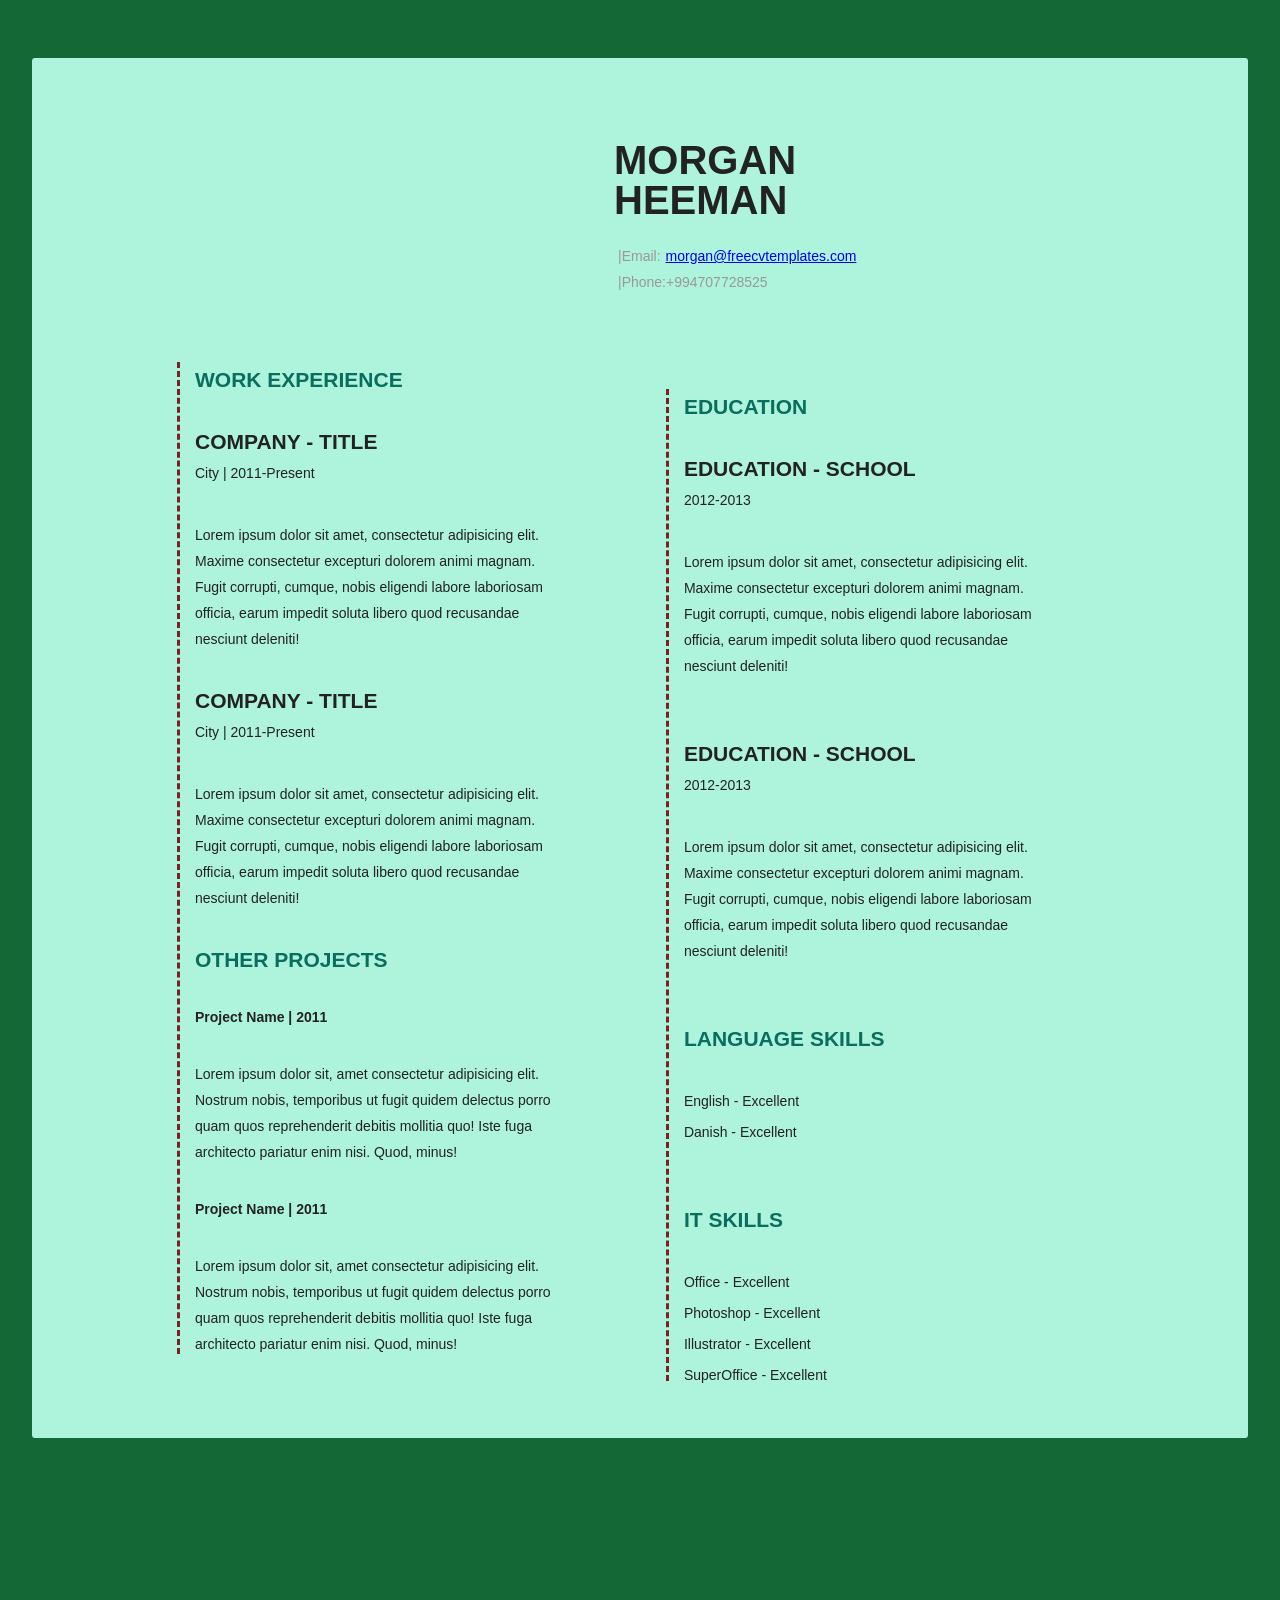
<file: Morgan Heeman.html>
<!DOCTYPE html>
<!-- saved from url=(0050)file:///C:/Users/Admin/Desktop/Css%20CV/index.html -->
<html lang="en"><head><meta http-equiv="Content-Type" content="text/html; charset=UTF-8">
    
    <meta http-equiv="X-UA-Compatible" content="IE=edge">
    <meta name="viewport" content="width=device-width, initial-scale=1.0">
    <link rel="stylesheet" href="./Morgan Heeman_files/assets.css">
    <title>CV Template</title>

</head>

<body bgcolor="#fefffd">
    
    <div class="container" style="background-color:#aef3dc">
        
        <div class="header">
            <div class="image">
                    <div class="full-name">
                <span class="first-name">MORGAN</span> 
                <span class="last-name">HEEMAN</span>
              </div>
              <div class="contact-info">
                <span class="email">|Email:<a href="https://free-cv-templates.com/" id="mail">morgan@freecvtemplates.com</a> </span>
                
                <span class="phone">|Phone:+994707728525</span>
                
              </div>            
            </div>
        </div>

        <br><br><br><br>
       
        <div class="box">
         
            <h2 id="experience">WORK EXPERIENCE</h2><br>
            <h2>COMPANY - TITLE</h2>
            <p>City | 2011-Present </p><br>
            <p>Lorem ipsum dolor sit amet, consectetur adipisicing elit. Maxime consectetur excepturi dolorem animi magnam. Fugit corrupti, cumque, nobis eligendi labore laboriosam officia, earum impedit soluta libero quod recusandae nesciunt deleniti!</p><br>
            <h2>COMPANY - TITLE</h2>
            <p>City | 2011-Present </p><br>
            <p>Lorem ipsum dolor sit amet, consectetur adipisicing elit. Maxime consectetur excepturi dolorem animi magnam. Fugit corrupti, cumque, nobis eligendi labore laboriosam officia, earum impedit soluta libero quod recusandae nesciunt deleniti!</p><br>
            <h2 id="projects">OTHER PROJECTS</h2><br>
            <b>Project Name | 2011</b><br><br>
            <p>Lorem ipsum dolor sit, amet consectetur adipisicing elit. Nostrum nobis, temporibus ut fugit quidem delectus porro quam quos reprehenderit debitis mollitia quo! Iste fuga architecto pariatur enim nisi. Quod, minus!</p><br>
            <b>Project Name | 2011</b><br><br>
            <p>Lorem ipsum dolor sit, amet consectetur adipisicing elit. Nostrum nobis, temporibus ut fugit quidem delectus porro quam quos reprehenderit debitis mollitia quo! Iste fuga architecto pariatur enim nisi. Quod, minus!</p><br>

        </div>
        <div class="box">
     
          <h2 id="education">EDUCATION</h2><br>
          <h2>EDUCATION - SCHOOL</h2>
          <p>2012-2013</p><br>
          <p>Lorem ipsum dolor sit amet, consectetur adipisicing elit. Maxime consectetur excepturi dolorem animi magnam. Fugit corrupti, cumque, nobis eligendi labore laboriosam officia, earum impedit soluta libero quod recusandae nesciunt deleniti!</p><br><br>
         
          <h2>EDUCATION - SCHOOL</h2>
          <p>2012-2013</p><br>
          <p>Lorem ipsum dolor sit amet, consectetur adipisicing elit. Maxime consectetur excepturi dolorem animi magnam. Fugit corrupti, cumque, nobis eligendi labore laboriosam officia, earum impedit soluta libero quod recusandae nesciunt deleniti!</p><br><br>
         
          <h2 id="language">LANGUAGE SKILLS</h2><br>
          <p>English - Excellent</p>
          <p>Danish - Excellent</p><br><br>
          <h2 id="skills">IT SKILLS</h2><br>
          <p>Office - Excellent</p>
          <p>Photoshop - Excellent</p>
          <p>Illustrator - Excellent</p>
          <p>SuperOffice - Excellent</p>
      </div>
    </div>

</body></html>
</file>
<file: Morgan Heeman_files/assets.css>
* {
    margin: 5px;
    padding: 0px;
    box-sizing: border-box;
  }

  html {
    height: 100%;  
  }
  
  body {
    min-height: 200%;  
    background: rgb(19, 104, 54);
    font-family: 'Lato', sans-serif;
    font-weight: 400;
    color: #222;
    font-size: 14px;
    line-height: 26px;
    padding-bottom: 50px;
  }

  .container {
    max-width: 1216px;   
    background: #fff;
    margin: 0px auto 0px; 
    border-radius: 3px;  
    padding: 50px;
    margin-top: 53px;
  }  
  .header {
    margin: 50px;
  }
 
   .full-name {
    font-size: 40px;
    margin-bottom: -46px;
    margin-left: 467px;
    margin-top: -18px;
    display: grid;

  }
  .first-name, .last-name {
    font-weight: 900;
    padding-left: -18px;
    line-height: 30px;

  }
  
  .contact-info {
    margin-bottom: 20px;
    margin-left: 3px;
    margin-top: 69px;
  }
  
  .email ,.phone {
    color: #999;
    font-weight: 300;
    padding-left: 468px;
    
   
  } 
  #mail,#tel{
    padding-left: -7px;
  }
 
  
  #experience,#projects,#education,#language,#skills {
    color: rgb(8, 110, 93);
}

.box {
  width: 385px;
  height: 992px;
  padding-left: 10px;
  margin-top: 18px;
  margin-left: 95px;
  border-left: 3px dashed rgb(126, 32, 32);

  display: inline-block;
}

.image{
  background-image: url(https://d1bvpoagx8hqbg.cloudfront.net/originals/como-buena-foto-tu-curriculum-vitae-mejores-consejos-66295e580e8ed384badf663be0e0ec3b.jpg);
    width: 200px;
    height: 200px;
    background-repeat: no-repeat;
    background-size: cover;
    background-position: bottom;
    margin-left: 10px;
    margin-bottom: -150px;

    border-radius: 50%;
}
</file>
